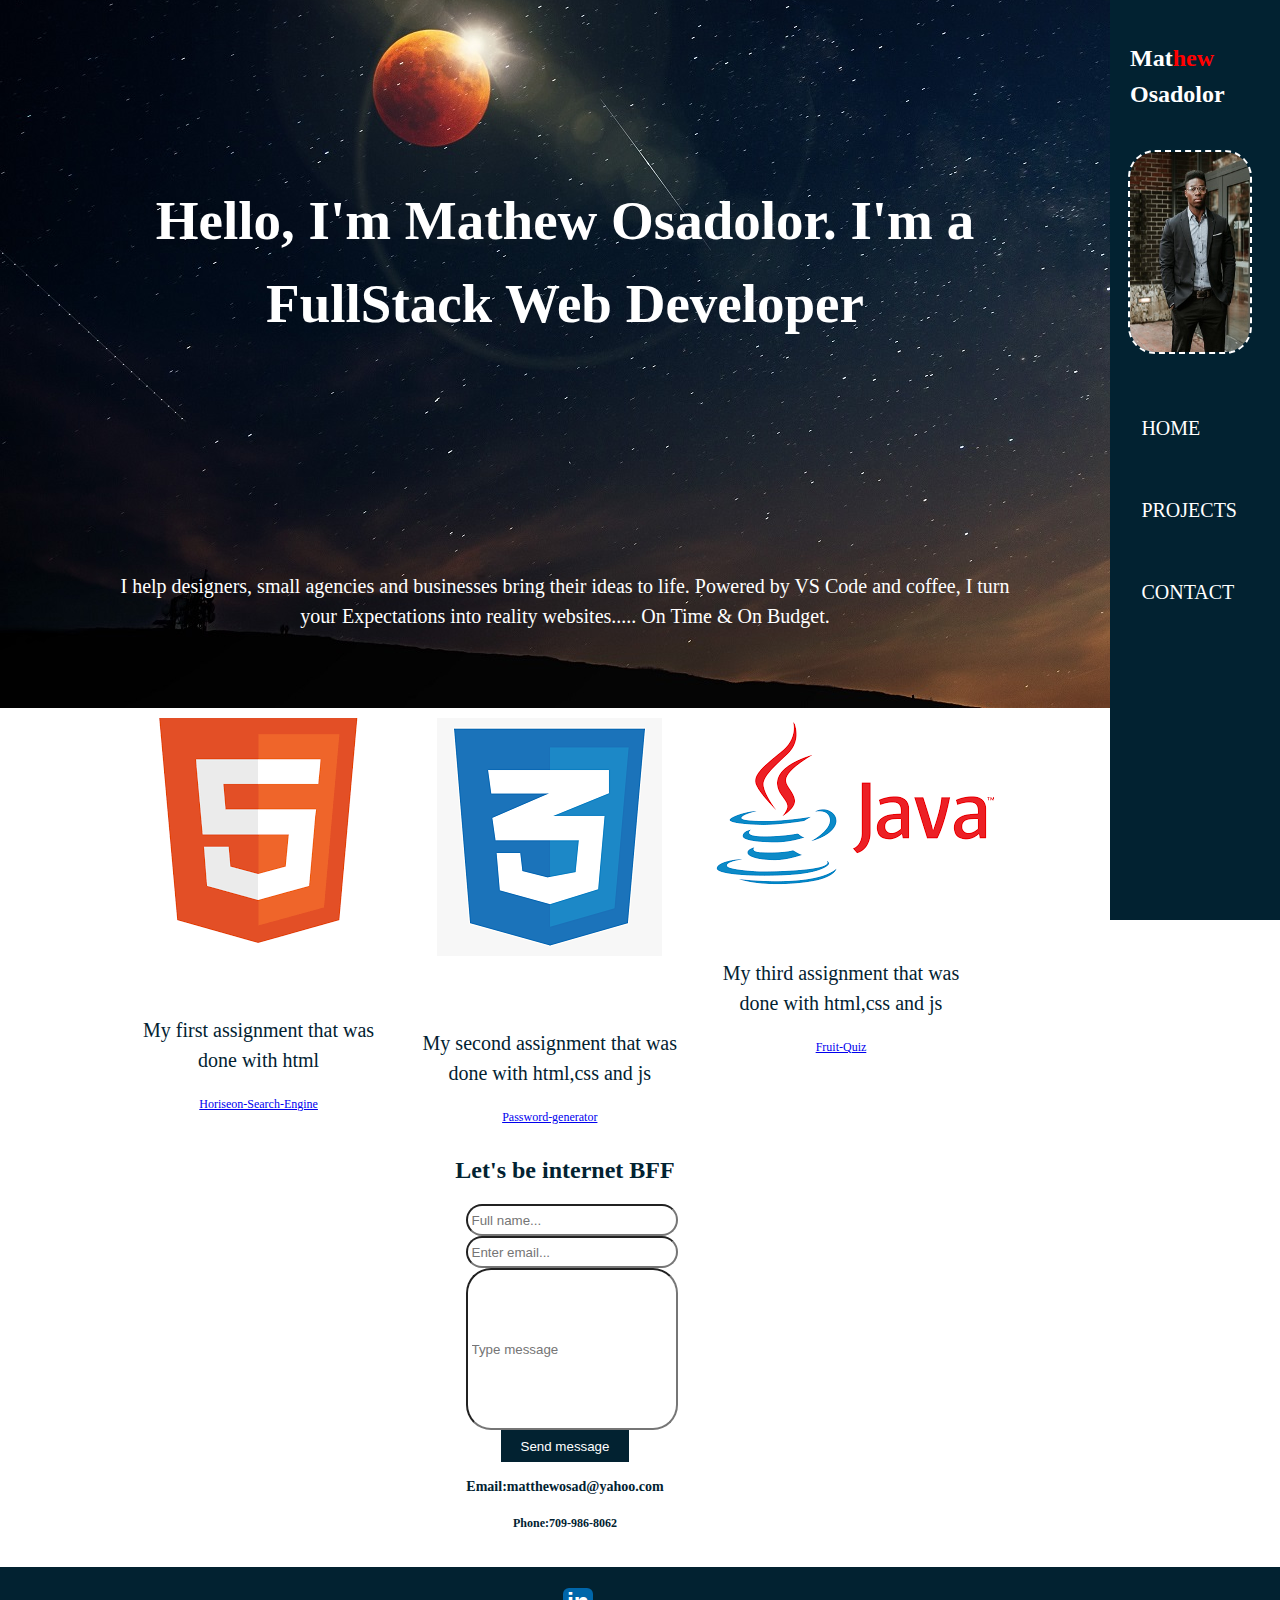
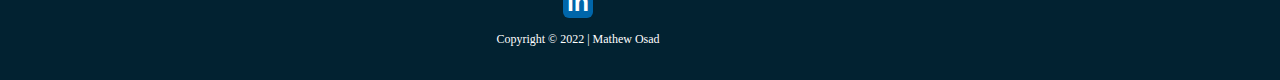
<file: index.html>
<!DOCTYPE html>
<html lang="en-us">

<head>
    <meta charset="UTF-8" />
    <meta name="viewport" content="width=device-width, initial-scale=1.0">
    <meta name="description" content="Portfolio">
    <meta name="Keywords" content="Skills, Experience, Full stack web design, Projects">
    <meta name="author" content="Mathew Osadolo">
    <link rel="stylesheet" href="style.css">
    <title>Mathew's Portfolio</title>
</head>

<body>
    <header>
        <div class="sidenav">
            <div id="picturelogo">
                <h1>Mat<span class="highlight">hew</span> Osadolor </h1>
            </div>
            <img id="profile" src="assets/profile.jpg" alt="profile picture">
            <nav>
                <ul>
                    <li><a href="index.html">Home</a></li>
                    <li><a href="skills.html">Projects</a></li>
                    <li><a href="contact.html">Contact</a></li>
                </ul>
            </nav>

    </header>

    <section class="showcase">
        <div class="container">
            <h1>Hello, I'm Mathew Osadolor. I'm a FullStack Web Developer</h1>
            <p>
                I help designers, small agencies and businesses bring their ideas to life. Powered by VS Code and
                coffee, I turn your Expectations into reality websites..... On Time & On Budget.
            </p>

        </div>
        <article id="boxes">
            <div class="container">
                <div class="box">
                    <img src="assets/html.png">
                    <p>My first assignment that was done with html</p>
                    <a href="#" class="button"
                        rel="https://mathewosad.github.io/Horiseon-Search-Engine/">Horiseon-Search-Engine</a>
                </div>
             <div class="box">
                <img src="assets/css3.png">
                <p>My second assignment that was done with html,css and js</p>
                <a href="#" class="button" rel="https://mathewosad.github.io/Password-generator/">Password-generator</a>
            </div>
            <div class="box">
                <img src="assets/java.png">
                <p>My third assignment that was done with html,css and js</p>
                <a href="#" class="button" rel="https://mathewosad.github.io/Fruit-Quiz/">Fruit-Quiz</a>
            </div>
        </article>
    </section>
    <section id="contact">
        <div class="container">
            <h1>Let's be internet BFF</h1>
            <form>
                <input type="Full name" placeholder="Full name...">
                <input type="Email" placeholder="Enter email...">
                <input type="Message" placeholder="Type message"><button type="Send message" class="button1">Send
                    message</button>
            </form>
            <aside id="side">
                <h3>Email:matthewosad@yahoo.com</h3>
                <h4>Phone:709-986-8062</h4>
            </aside>
        </div>
    </section>

</body>
<footer>
    <div id="idLinkedInIcon">in</div>
    <a href="https://www.linkedin.com/in/mathew-osadolor-848b33177"></a>
    <p>Copyright &copy; 2022 | Mathew Osad</p>
</footer>

</html>
</file>
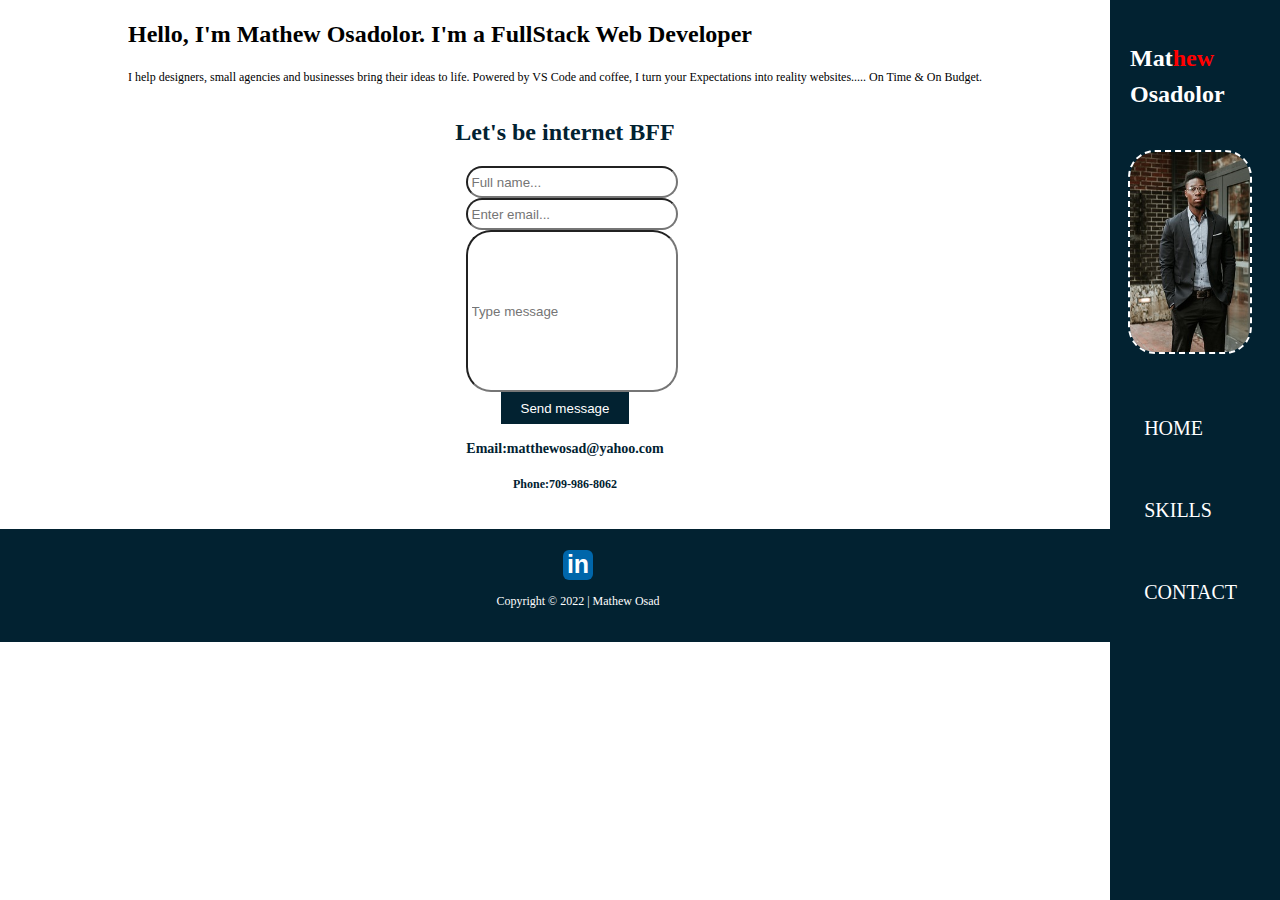
<file: contact.html>
<!DOCTYPE html>
<html lang="en-us">

<head>
    <meta charset="UTF-8" />
    <meta name="viewport" content="width=device-width, initial-scale=1.0">
    <meta name="description" content="Portfolio">
    <meta name="Keywords" content="Skills, Experience, Full stack web design, Projects">
    <meta name="author" content="Mathew Osadolo">
    <link rel="stylesheet" href="style.css">
    <title>Standout Portfolio</title>
</head>

<body>
    <header>
        <div class="sidenav">
            <div id="picturelogo">
                <h1>Mat<span class="highlight">hew</span> Osadolor </h1>
            </div>
            <img id="profile" src="assets/profile.jpg" alt="profile picture">
            <nav>
                <ul>
                    <li><a href="index.html">Home</a></li>
                    <li><a href="skills.html">Skills</a></li>
                    <li><a href="contact.html">Contact</a></li>
                </ul>
            </nav>

    </header>

    <section id="showcase">
        <div class="container">
            <h1>Hello, I'm Mathew Osadolor. I'm a FullStack Web Developer</h1>
            <p>
                I help designers, small agencies and businesses bring their ideas to life. Powered by VS Code and
                coffee, I turn your Expectations into reality websites..... On Time & On Budget.
            </p>
        </div>
        
    </section>
    <section id="contact">
        <div class="container">
            <h1>Let's be internet BFF</h1>
            <form>
                <input type="Full name" placeholder="Full name...">
                <input type="Email" placeholder="Enter email...">
                <input type="Message" placeholder="Type message"><button type="Send message" class="button1">Send
                    message</button>
            </form>
            <aside id="side">
                <h3>Email:matthewosad@yahoo.com</h3>
                <h4>Phone:709-986-8062</h4>
            </aside>
        </div>
    </section>

</body>
<footer>
    <div id="idLinkedInIcon">in</div>
    <a href="https://www.linkedin.com/in/mathew-osadolor-848b33177"></a>
    <p>Copyright &copy; 2022 | Mathew Osad</p>
</footer>

</html>
</file>
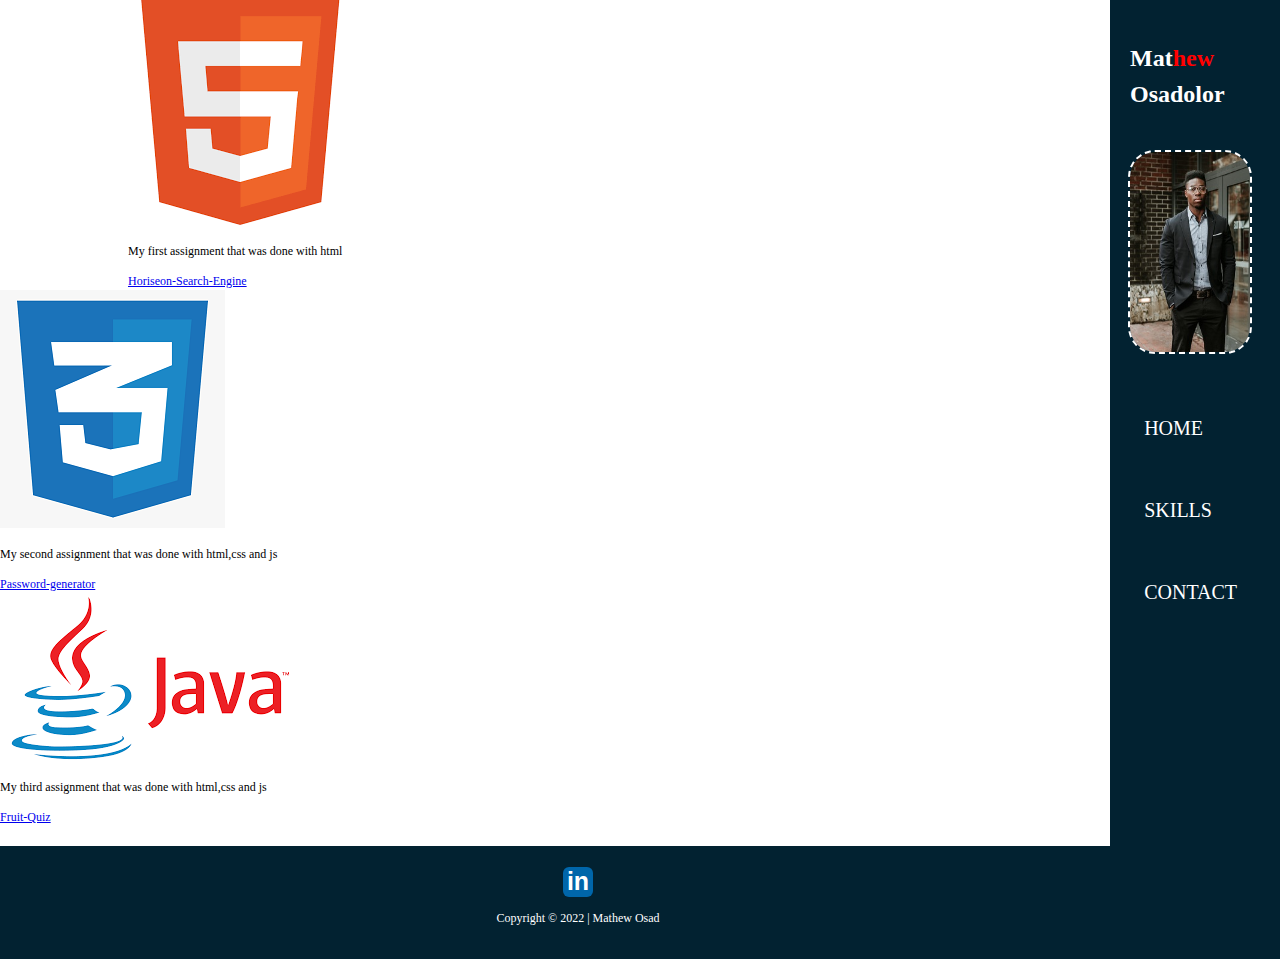
<file: skills.html>
<!DOCTYPE html>
<html lang="en-us">

<head>
    <meta charset="UTF-8" />
    <meta name="viewport" content="width=device-width, initial-scale=1.0">
    <meta name="description" content="Portfolio">
    <meta name="Keywords" content="Skills, Experience, Full stack web design, Projects">
    <meta name="author" content="Mathew Osadolo">
    <link rel="stylesheet" href="style.css">
    <title>Standout Skills</title>
</head>

<body>
    <header>
        <div class="sidenav">
            <div id="picturelogo">
                <h1>Mat<span class="highlight">hew</span> Osadolor </h1>
            </div>
            <img id="profile" src="assets/profile.jpg" alt="profile picture">
            <nav>
                <ul>
                    <li><a href="index.html">Home</a></li>
                    <li class="current"><a href="skills.html">Skills</a></li>
                    <li><a href="contact.html">Contact</a></li>
                </ul>
            </nav>

    </header>
    <article id="main">
        <div class="container">
            <img src="assets/html.png">
            <p>My first assignment that was done with html</p>
            <a href="#" class="button"
                rel="https://mathewosad.github.io/Horiseon-Search-Engine/">Horiseon-Search-Engine</a>
        </div>
        <div class="box">
            <img src="assets/css3.png">
        <p>My second assignment that was done with html,css and js</p>
        <a href="#" class="button" rel="https://mathewosad.github.io/Password-generator/">Password-generator</a>
        </div>
        <div class="box">
            <img src="assets/java.png">
            <p>My third assignment that was done with html,css and js</p>
            <a href="#" class="button" rel="https://mathewosad.github.io/Fruit-Quiz/">Fruit-Quiz</a>
        </div>

    </article>


</body>
<footer>
    <div id="idLinkedInIcon">in</div>
    <p>Copyright &copy; 2022 | Mathew Osad</p>
</footer>

</html>
</file>
<file: style.css>
/*Universal*/
body{
    font-family: 'courgette', cursive;
    font-size: 12px;
    line-height: 1.5;
    padding: 0;
    margin: 0;
    background-color: #ffffff70;
}
.button1{
    height: 32px;
    color: #ffffff;
    background: #022231;
    border:0;
    padding-left: 20px;
    padding-right: 20px;
}
.button1:hover{
    color:red;
    font-weight: bold;
}

.container{
    width: 80%;
    margin: auto;
    overflow: hidden;
}
/*Header/Side bar*/
header{
    height: 100%;
    width: 170px;
    position: fixed;
    z-index: 1;
    top: 0;
    right: 0;
    background-color: #022231;
    overflow-x: hidden;
    color: #ffffff;
    padding-top: 20px;
}
header a{
    margin: 20px;
    padding: 6px 8px 6px 16px;
    color: #ffffff;
    text-decoration: none;
    text-transform: uppercase;
    font-size: 20px;
    display: block;
}
header ul{
    padding: 0;
    margin-top: 0;
}
header li{
    float: left;
    display: inline;
    padding: 0px 15px 0px 15px;
}

#profile{
    margin: 20px;
    height: 200px;
    width: 120px;
    border-radius: 25px;
    outline: 2px dashed;
}

header h1{
    padding: 0;
    margin: 20px;
}
header nav{
    float: right;
    margin-top: 10px;
}
.highlight{
    color:red ;
    font-weight: bold;
}
header a:hover{
    color:red;
    font-weight: bold;
}
/* Showcase */

.showcase{
    margin-right: 150px;
    min-height: 400px;
    background: url('assets/showcase.jpg') no-repeat 0 -195px;
    text-align: center;
    color: #ffffff;
}
.showcase h1{
    margin-top: 180px;
    font-size: 55px;
    margin-bottom: 10px;
}
.showcase p{
    margin-top: 25%;
    font-size: 20px;
}

/*Skills*/
#boxes{
    margin-top: 5%;
    color: #022231;
}
#boxes .box{
    float: left;
    text-align: center;
    width: 30%;
    padding: 10px;
}

/*Contact*/
#contact{
    margin-right: 150px;
    text-align: center;
    color: #022231;
}
#contact input{
    margin-left: 39%;
    width: 30%;
    border-radius: 25px;
    padding: 6px 8px 6px 16px;
    display: block;

}
#contact input[type="Full name"]{
    padding: 4px;
    height: 20px;
    width: 200px;
}
#contact input[type="Email"]{
    padding: 4px;
    height: 20px;
    width: 200px;
}
#contact input[type="Message"]{
    padding: 4px;
    height: 150px;
    width: 200px;
}

/*Footer*/
footer{
    padding: 20px;
    margin-top: 20px;
    color: #ffffff;
    background-color: #022231;
    text-align: center;
}
footer p{
    margin-right: 10%;
}
footer #idLinkedInIcon {
    margin-right: 10%;
    background-color:rgb(0, 102, 170);
    border-radius:6px;
    color:white;
    cursor:pointer;
    display:inline-block;
    font:bold 25px Arial, Helvetica, sans-serif;
    height:30px;
    margin-top:1px;
    text-align:center;
    width:30px;
}
#idLinkedInIcon:hover{
    background-color:#06d;}
}
</file>
